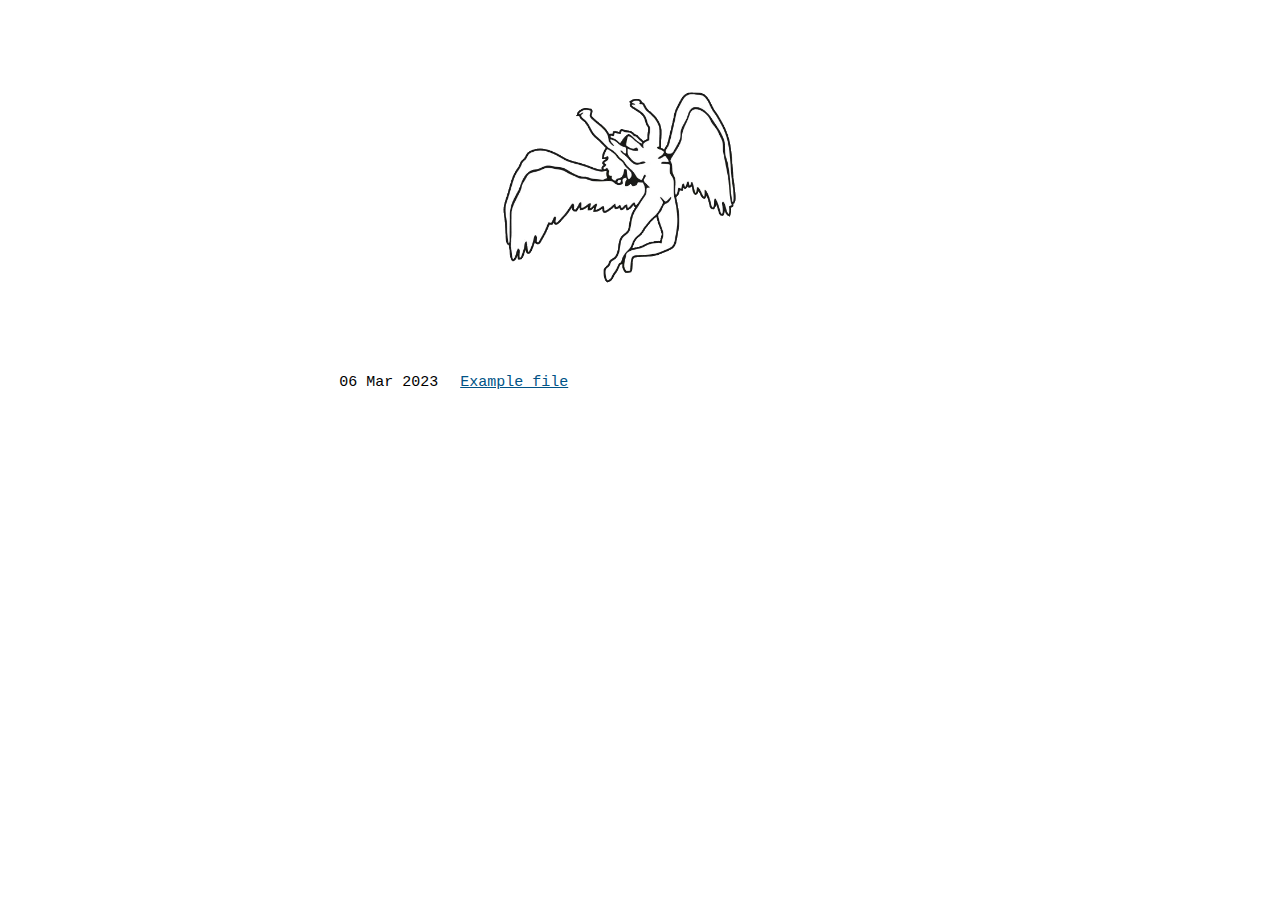
<file: index.html>
<!DOCTYPE html>
<html>
<head>
<link rel="stylesheet" href="styles.css">
<meta name="viewport" content="width=device-width, initial-scale=1.0">
<title>‎</title>

<style>
img {
  display: block;
  margin-left: auto;
  margin-right: auto;
}

td {
 padding: 0 10px 0;
 font-family: ui-monospace,SFMono-Regular,SF Mono,Menlo,Consolas,Liberation Mono,monospace;
}

body {
  font-size: 15px;
}

@media (prefers-color-scheme: dark) {
img {
  filter: invert();
}
}

</style>
</head>
<body>
<img src="media/angel.webp" width="450" height="auto">

<table>
  <colgroup>
    <col class="date">
    <col class="title">
  </colgroup>
  </col class="date">
  </col class="title">
 </colgroup>
<tr>
<td>06 Mar 2023</a></td>
<td><a href="posts/doc.html">Example file</td>
</tr>
</body>
</html>
</file>
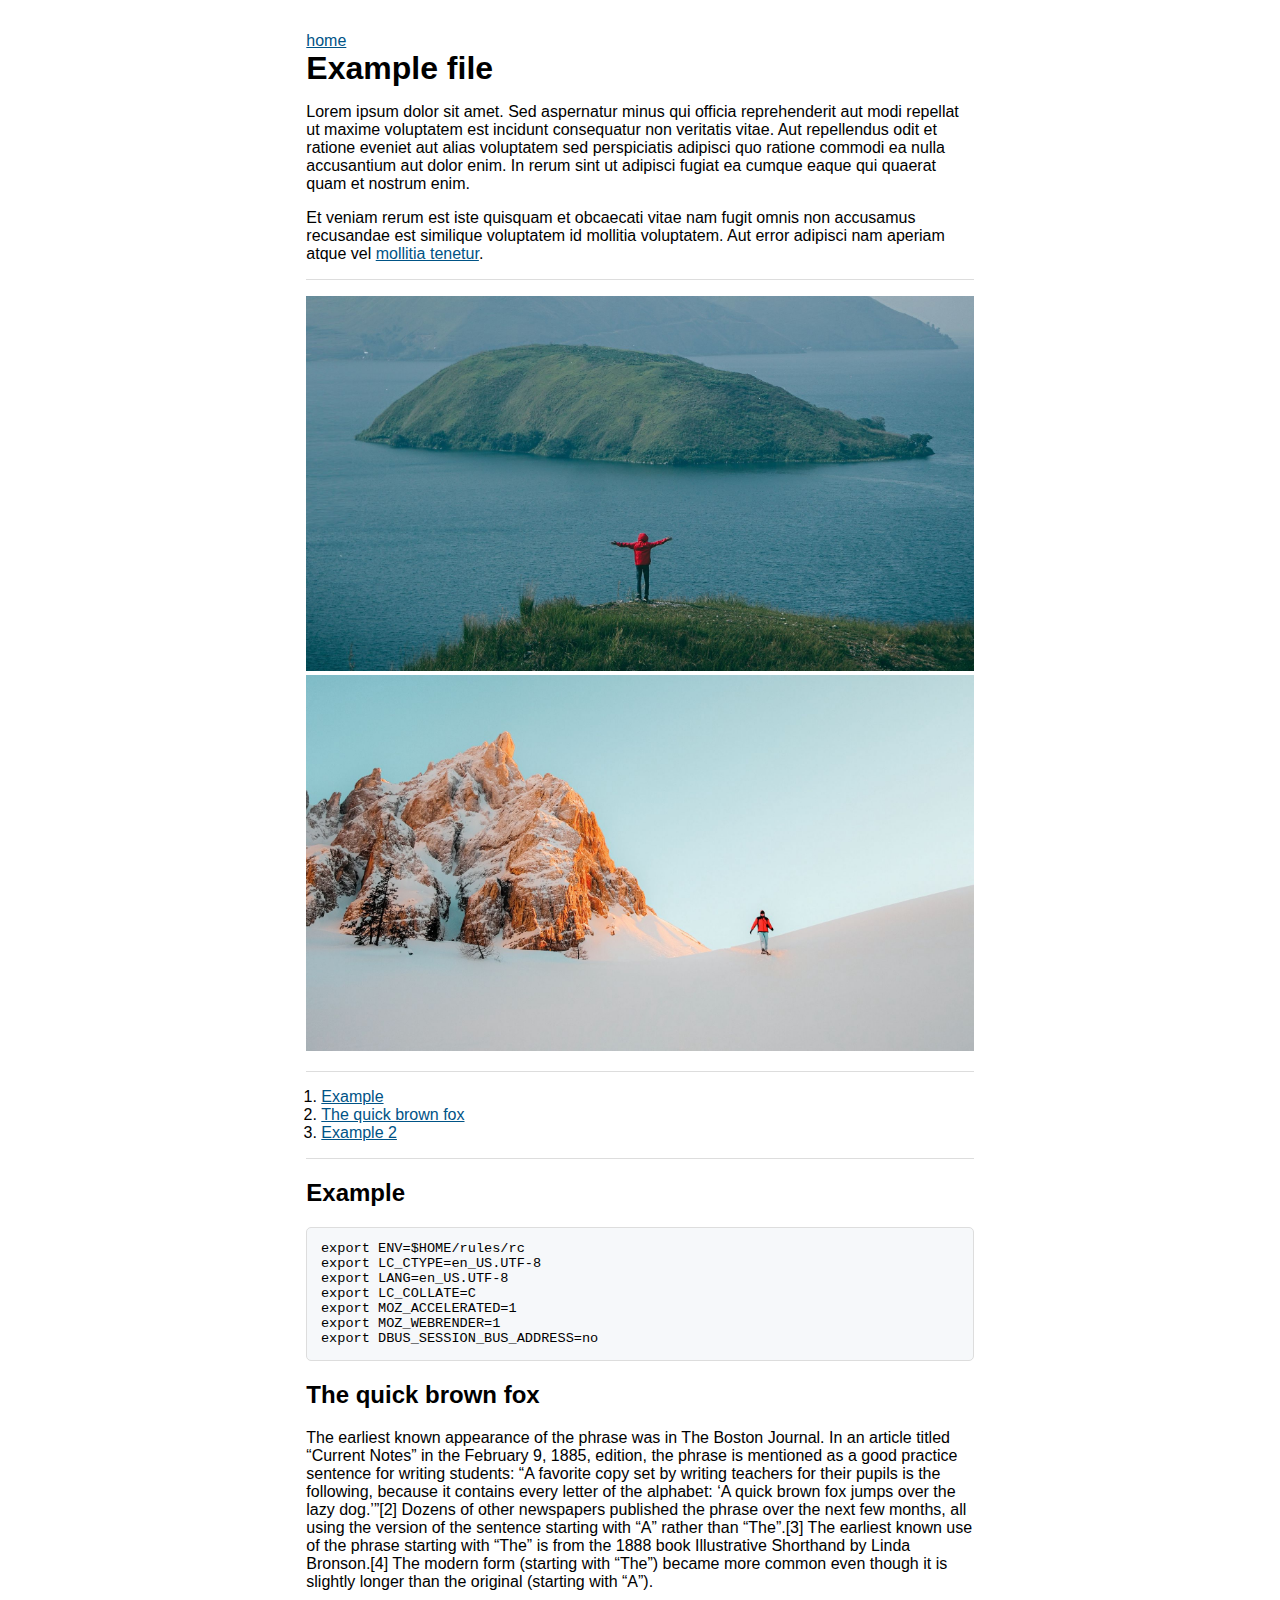
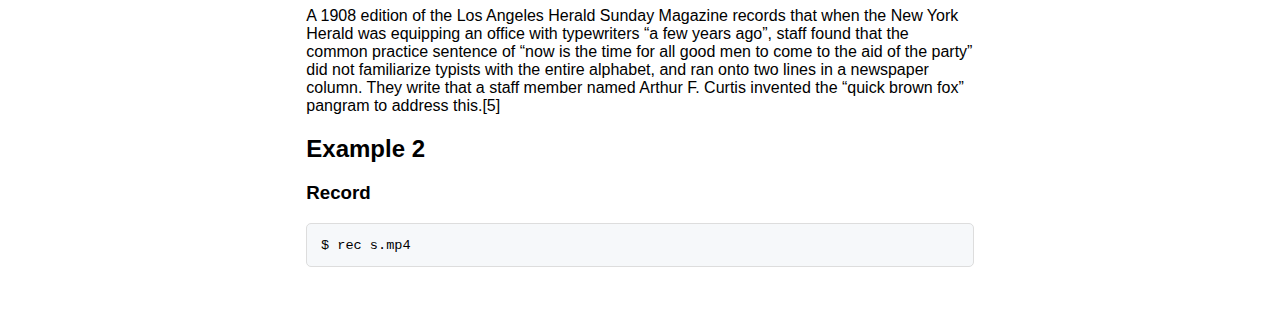
<file: posts/doc.html>
<!DOCTYPE html>
<html>
<head>
    <title>Example file</title>
    <meta name="viewport" content="width=device-width, initial-scale=1.0"> 
    <link rel="stylesheet" href="../styles.css" />
</head>
<body>
    <header>
        <a href=https://anjeelcain.github.io/blog/>home</a> 
        <h1>Example file</h1>
    </header>
<p>Lorem ipsum dolor sit amet. Sed aspernatur minus qui officia reprehenderit aut modi repellat ut maxime voluptatem est incidunt consequatur non veritatis vitae. Aut repellendus odit et ratione eveniet aut alias voluptatem sed perspiciatis adipisci quo ratione commodi ea nulla accusantium aut dolor enim. In rerum sint ut adipisci fugiat ea cumque eaque qui quaerat quam et nostrum enim.<br />
</p>
<p>Et veniam rerum est iste quisquam et obcaecati vitae nam fugit omnis non accusamus recusandae est similique voluptatem id mollitia voluptatem. Aut error adipisci nam aperiam atque vel <a href="https://github.com/anjeelcain">mollitia tenetur</a>.</p>
<hr />
<p><img src="../media/island.jpg" alt="Image Example" /> <img src="../media/snow.jpg" alt="Image Example" /></p>
<hr />
<ol type="1">
<li><a href="#example">Example</a></li>
<li><a href="#the-quick-brown-fox">The quick brown fox</a></li>
<li><a href="#example-2">Example 2</a></li>
</ol>
<hr />
<h2 id="example">Example</h2>
<pre><code>export ENV=$HOME/rules/rc
export LC_CTYPE=en_US.UTF-8
export LANG=en_US.UTF-8
export LC_COLLATE=C
export MOZ_ACCELERATED=1
export MOZ_WEBRENDER=1
export DBUS_SESSION_BUS_ADDRESS=no</code></pre>
<h2 id="the-quick-brown-fox">The quick brown fox</h2>
<p>The earliest known appearance of the phrase was in The Boston Journal. In an article titled “Current Notes” in the February 9, 1885, edition, the phrase is mentioned as a good practice sentence for writing students: “A favorite copy set by writing teachers for their pupils is the following, because it contains every letter of the alphabet: ‘A quick brown fox jumps over the lazy dog.’”[2] Dozens of other newspapers published the phrase over the next few months, all using the version of the sentence starting with “A” rather than “The”.[3] The earliest known use of the phrase starting with “The” is from the 1888 book Illustrative Shorthand by Linda Bronson.[4] The modern form (starting with “The”) became more common even though it is slightly longer than the original (starting with “A”).</p>
<p>A 1908 edition of the Los Angeles Herald Sunday Magazine records that when the New York Herald was equipping an office with typewriters “a few years ago”, staff found that the common practice sentence of “now is the time for all good men to come to the aid of the party” did not familiarize typists with the entire alphabet, and ran onto two lines in a newspaper column. They write that a staff member named Arthur F. Curtis invented the “quick brown fox” pangram to address this.[5]</p>
<h2 id="example-2">Example 2</h2>
<h3 id="record">Record</h3>
<pre class="shell"><code>$ rec s.mp4</code></pre>
</body>
</html>
</file>
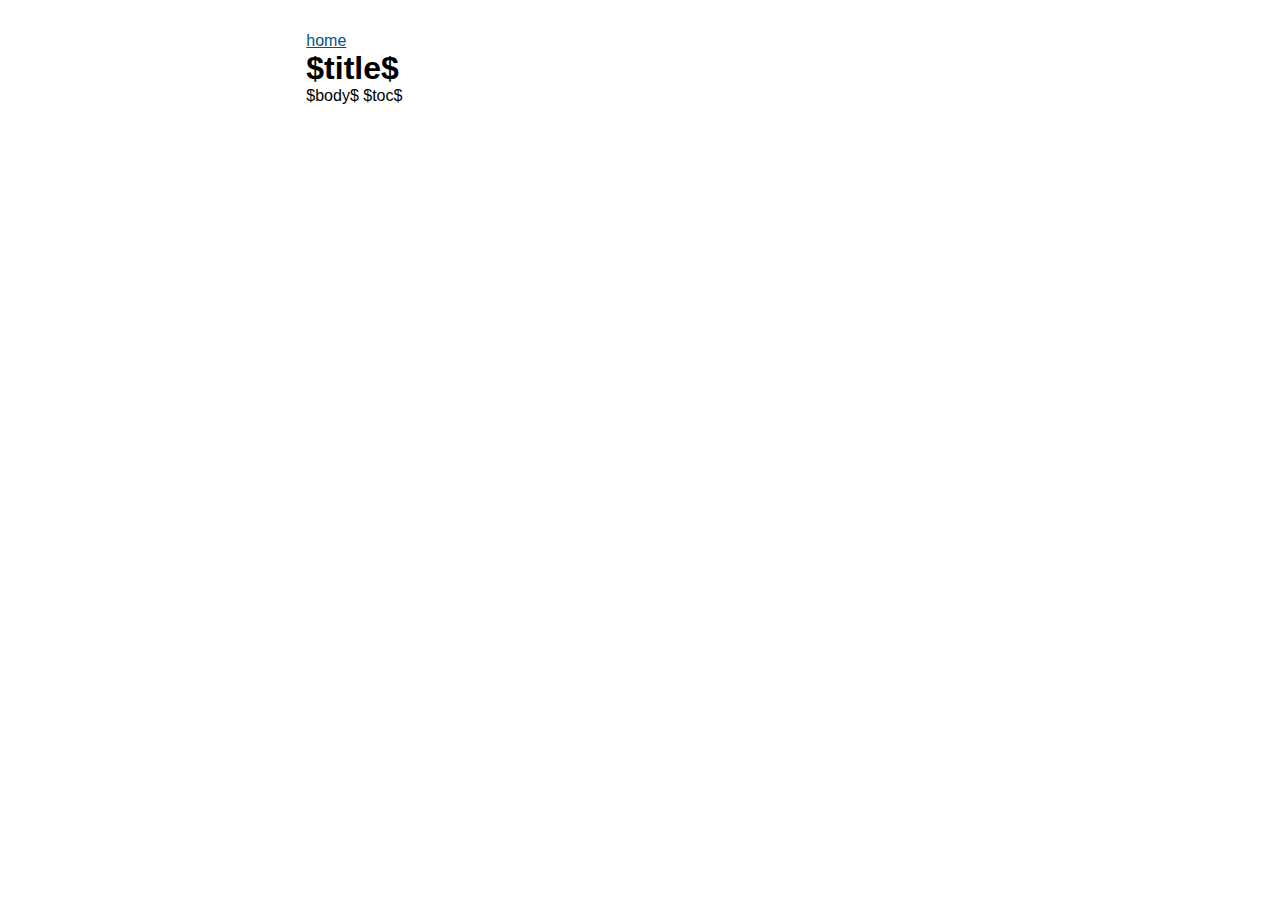
<file: site/template.html>
<!DOCTYPE html>
<html>
<head>
    <title>$if(title-prefix)$$title-prefix$ - $endif$$pagetitle$</title>
    <meta name="viewport" content="width=device-width, initial-scale=1.0"> 
    <link rel="stylesheet" href="../styles.css" />
</head>
<body>
    <header>
        <a href=https://anjeelcain.github.io/blog/>home</a> 
        <h1>$title$</h1>
    </header>
    $body$
    $toc$
</body>
</html>
</file>
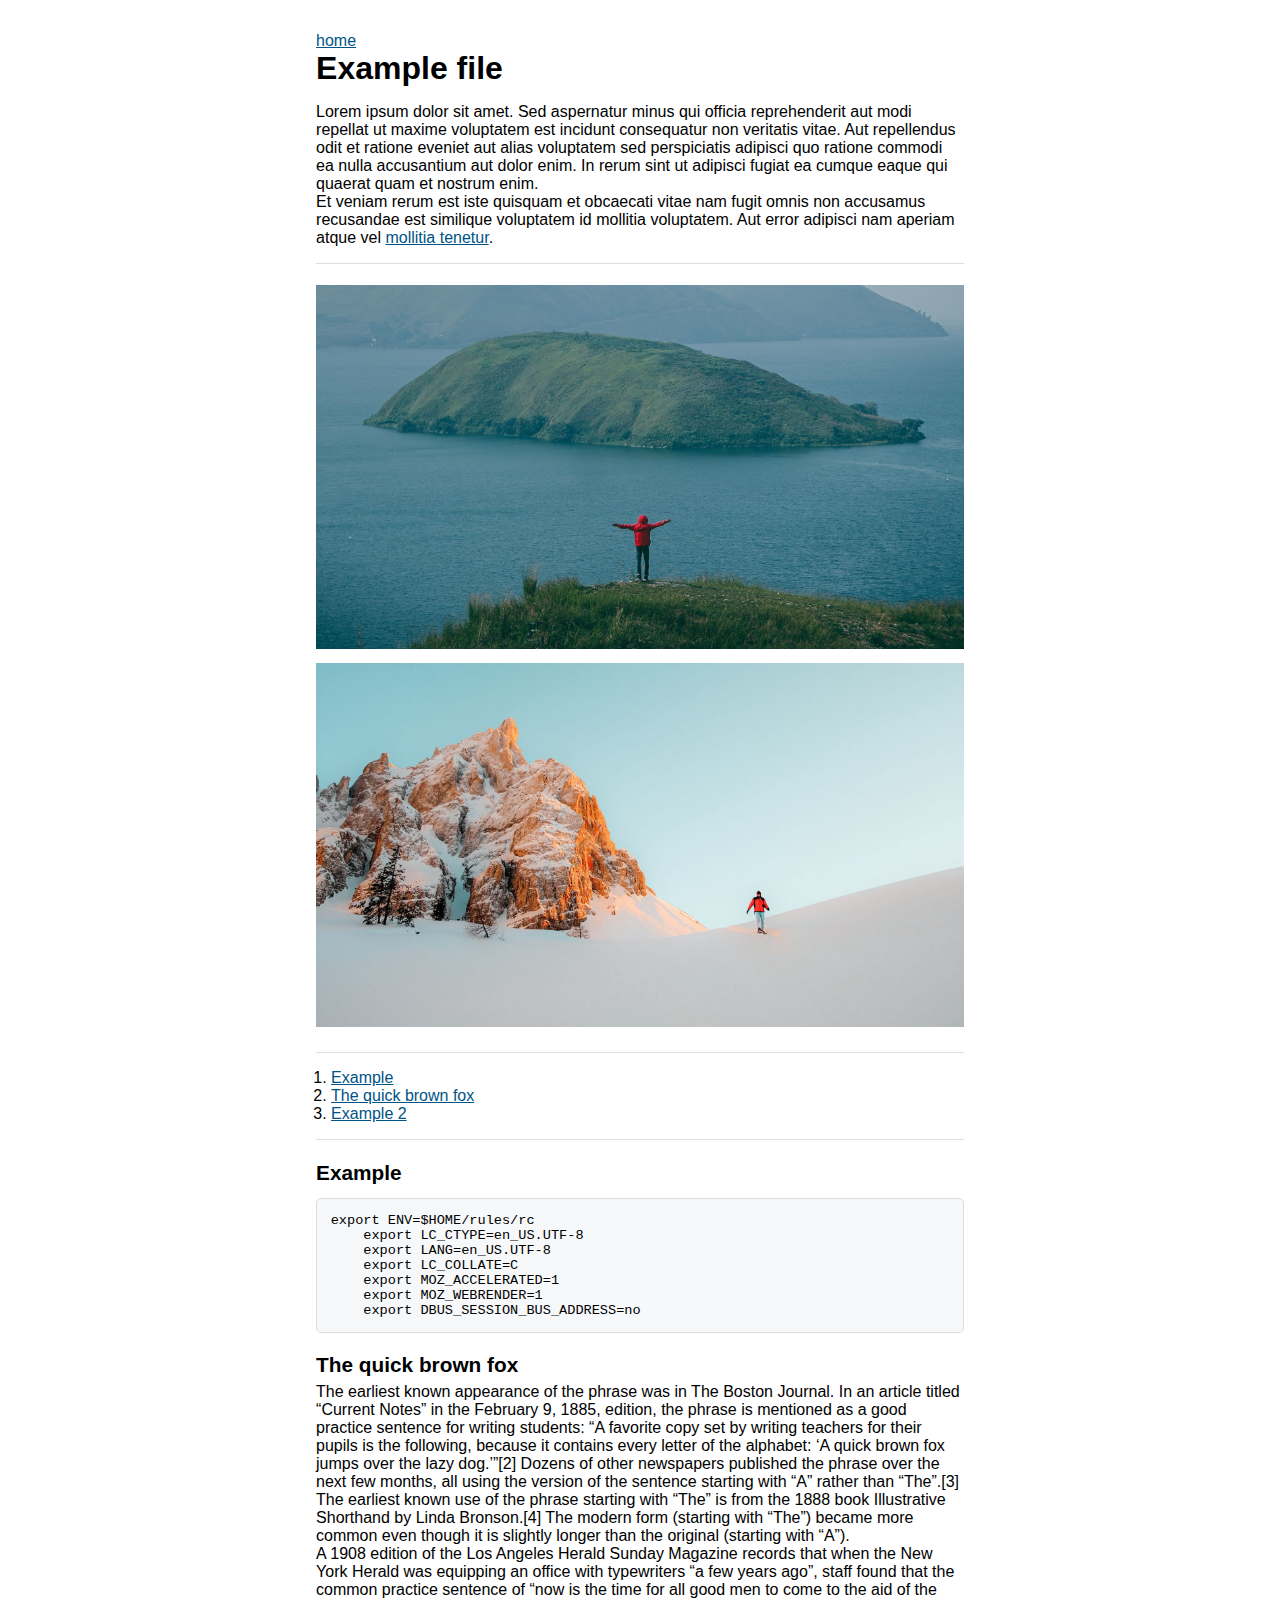
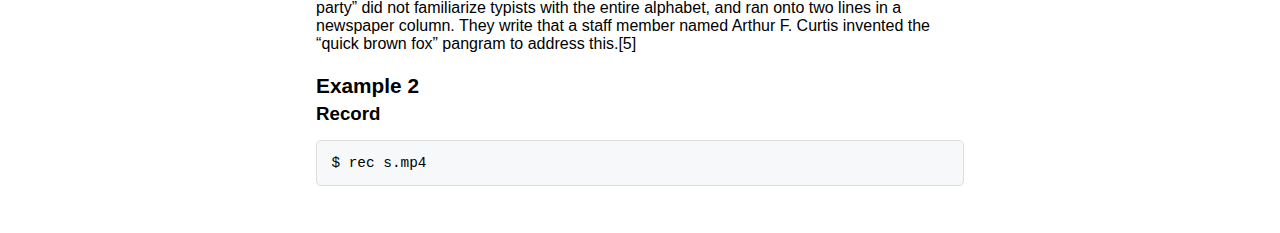
<file: site/posts/doc.html>
<!DOCTYPE html>
<html>
<head>
    <title>Example file</title>
    <meta name="viewport" content="width=device-width, initial-scale=1.0"> 
    <link rel="stylesheet" href="../styles.css" />
</head>
<body>
    <header>
        <a href=https://anjeelcain.github.io/blog/>home</a> 
        <h1>Example file</h1>
    </header>
    <p>Lorem ipsum dolor sit amet. Sed aspernatur minus qui officia reprehenderit aut modi repellat ut maxime voluptatem est incidunt consequatur non veritatis vitae. Aut repellendus odit et ratione eveniet aut alias voluptatem sed perspiciatis adipisci quo ratione commodi ea nulla accusantium aut dolor enim. In rerum sint ut adipisci fugiat ea cumque eaque qui quaerat quam et nostrum enim.</p>
    <p>Et veniam rerum est iste quisquam et obcaecati vitae nam fugit omnis non accusamus recusandae est similique voluptatem id mollitia voluptatem. Aut error adipisci nam aperiam atque vel <a href="https://github.com/anjeelcain">mollitia tenetur</a>.</p>
    <hr />
    <p><img src="../imgs/island.jpg" alt="Image Example" /> <img src="../imgs/snow.jpg" alt="Image Example" /></p>
    <hr />
    <ol type="1">
    <li><a href="#example">Example</a></li>
    <li><a href="#the-quick-brown-fox">The quick brown fox</a></li>
    <li><a href="#example-2">Example 2</a></li>
    </ol>
    <hr />
    <h2 id="example">Example</h2>
    <pre><code>export ENV=$HOME/rules/rc
    export LC_CTYPE=en_US.UTF-8
    export LANG=en_US.UTF-8
    export LC_COLLATE=C
    export MOZ_ACCELERATED=1
    export MOZ_WEBRENDER=1
    export DBUS_SESSION_BUS_ADDRESS=no</code></pre>
    <h2 id="the-quick-brown-fox">The quick brown fox</h2>
    <p>The earliest known appearance of the phrase was in The Boston Journal. In an article titled “Current Notes” in the February 9, 1885, edition, the phrase is mentioned as a good practice sentence for writing students: “A favorite copy set by writing teachers for their pupils is the following, because it contains every letter of the alphabet: ‘A quick brown fox jumps over the lazy dog.’”[2] Dozens of other newspapers published the phrase over the next few months, all using the version of the sentence starting with “A” rather than “The”.[3] The earliest known use of the phrase starting with “The” is from the 1888 book Illustrative Shorthand by Linda Bronson.[4] The modern form (starting with “The”) became more common even though it is slightly longer than the original (starting with “A”).</p>
    <p>A 1908 edition of the Los Angeles Herald Sunday Magazine records that when the New York Herald was equipping an office with typewriters “a few years ago”, staff found that the common practice sentence of “now is the time for all good men to come to the aid of the party” did not familiarize typists with the entire alphabet, and ran onto two lines in a newspaper column. They write that a staff member named Arthur F. Curtis invented the “quick brown fox” pangram to address this.[5]</p>
    <h2 id="example-2">Example 2</h2>
    <h3 id="record">Record</h3>
    <pre class="shell"><code>$ rec s.mp4</code></pre>
    
</body>
</html>
</file>
<file: styles.css>
body {
  padding: 0 4em;
  margin: 2em auto;
  max-width: 75ch;
  font-family: -apple-system,BlinkMacSystemFont,"Segoe UI","Noto Sans",Helvetica,Arial,sans-serif,"Apple Color Emoji","Segoe UI Emoji"; 
  font-size: 16px;
  background-color: #fff;
  color: #000;
}

h1 {
  margin: 0px;
}

a {
  color: #005386;
}

img,video {
  max-width: 100%;
  height: auto;
}

hr {
  margin: 1em auto;
  border: none;
  border-top: 1px solid #ddd;
}

pre {
  background: #f6f8fa;
  border: 1px solid #dddddd;
  padding: 1em;
  margin: 1em 0;
  overflow-x: auto;
  border-radius: 5px;
  font-size: 85%;
}

code {
  font-family: ui-monospace,SFMono-Regular,SF Mono,Menlo,Consolas,Liberation Mono,monospace;
}

ul, ol {
  padding-left: 15px;
}

.shell {
  padding: 1em;
}

@media (prefers-color-scheme: dark) {

body {
  background-color: #000;
  color: #bdbdbd;
}

a {
  color: #56c8ff;
}

hr { 
  border-top: 1px solid #5f6368;
}

pre { 
  border: 1px solid #5f6368;
  background: #000;
}
</file>
<file: site/styles.css>
* {
  box-sizing: border-box;
  margin: 0;
  padding: 0;
}

body {
  margin: 2em auto;
  font-size: 16px;
  padding: 0 2em;
  max-width: 80ch;
  font-family: -apple-system,BlinkMacSystemFont,"Segoe UI","Noto Sans",Helvetica,Arial,sans-serif,"Apple Color Emoji","Segoe UI Emoji"; 
}

a {
  color: #005386;
}

header {
  margin-bottom: 1em;
}

img, video {
  max-width: 100%;
  height: auto;
  margin: 0.3em 0;
}

hr {
  margin: 1em auto;
  border: none;
  border-top: 1px solid #ddd;
}

pre {
  background: #f6f8fa;
  border: 1px solid #dddddd;
  padding: 1em;
  margin: 1em 0;
  overflow-x: auto;
  border-radius: 5px;
  font-size: 85%;
}

code {
  font-family: ui-monospace,SFMono-Regular,SF Mono,Menlo,Consolas,Liberation Mono,monospace;
}

h2 {
  font-size: 1.3em;
  margin: 1em 1ex 0.5ex 0; 
}

ul, ol {
  padding-left: 15px;
}

.shell {
  font-size: 0.9em;
  border-radius: 5px;
  padding: 1em;
}
</file>
